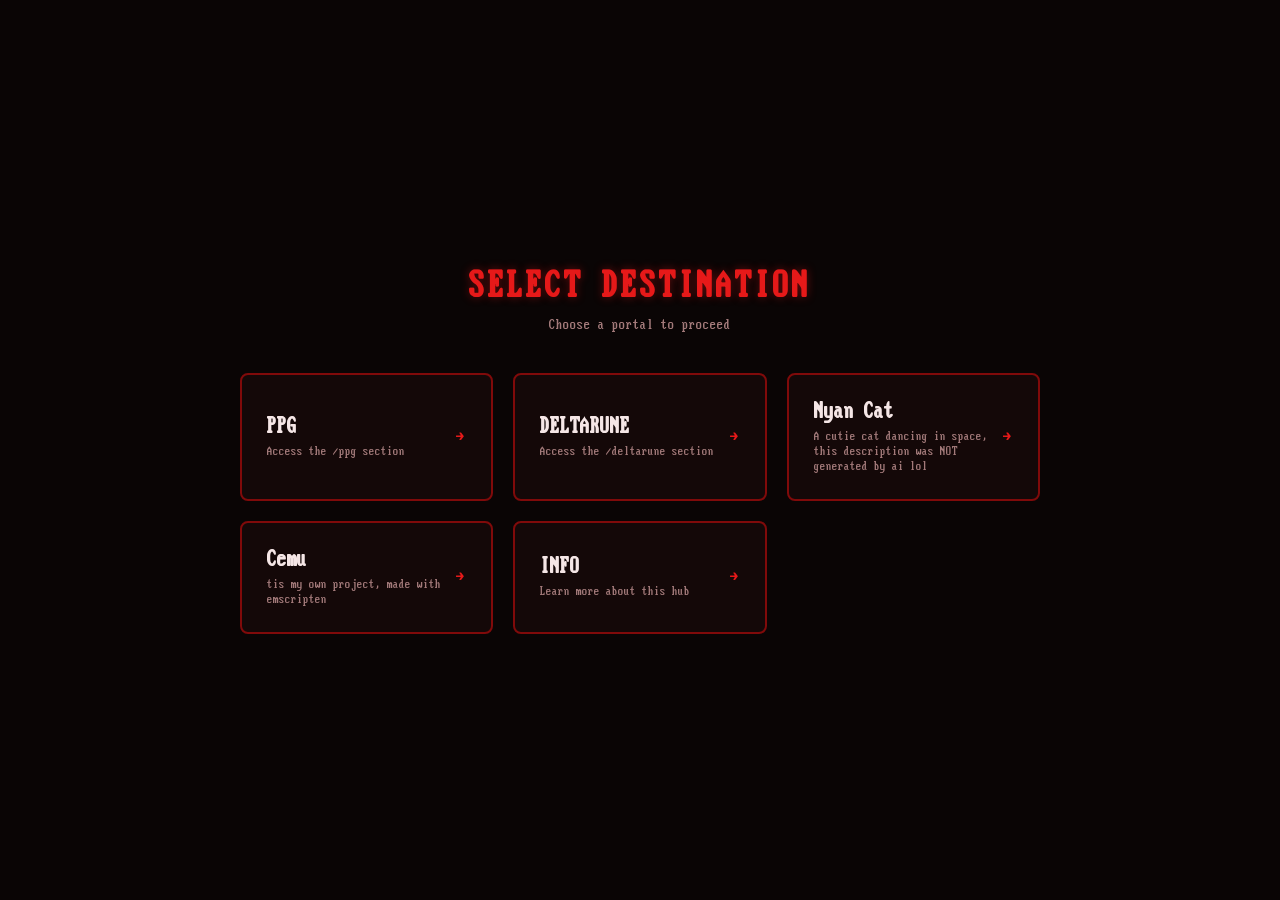
<file: index.html>
<!DOCTYPE html>
<html lang="en">
<head>
  <meta charset="UTF-8">
  <meta name="viewport" content="width=device-width, initial-scale=1.0">
  <title>Hub</title>
  <link rel="stylesheet" href="style.css">
</head>
<body>

  <main class="container">
    <header class="header">
      <h1 class="title">SELECT DESTINATION</h1>
      <p class="subtitle">Choose a portal to proceed</p>
    </header>

    <nav class="nav-grid">
      <a href="/ppg" class="card">
        <div class="card-content">
          <h2>PPG</h2>
          <p>Access the /ppg section</p>
        </div>
        <span class="card-arrow">&rarr;</span>
      </a>

      <a href="/deltarune" class="card">
        <div class="card-content">
          <h2>DELTARUNE</h2>
          <p>Access the /deltarune section</p>
        </div>
        <span class="card-arrow">&rarr;</span>
      </a>


            <a href="/nyan" class="card">
        <div class="card-content">
          <h2>Nyan Cat</h2>
          <p>A cutie cat dancing in space, this description was NOT generated by ai lol</p>
        </div>
        <span class="card-arrow">&rarr;</span>
      </a>

      <a href="/calculator" class="card">
        <div class="card-content">
          <h2>Cemu</h2>
          <p>tis my own project, made with emscripten</p>
        </div>
        <span class="card-arrow">&rarr;</span>
      </a>

      <a href="/info" class="card">
        <div class="card-content">
          <h2>INFO</h2>
          <p>Learn more about this hub</p>
        </div>
        <span class="card-arrow">&rarr;</span>
      </a>
    </nav>
  </main>

</body>
</html>
</file>
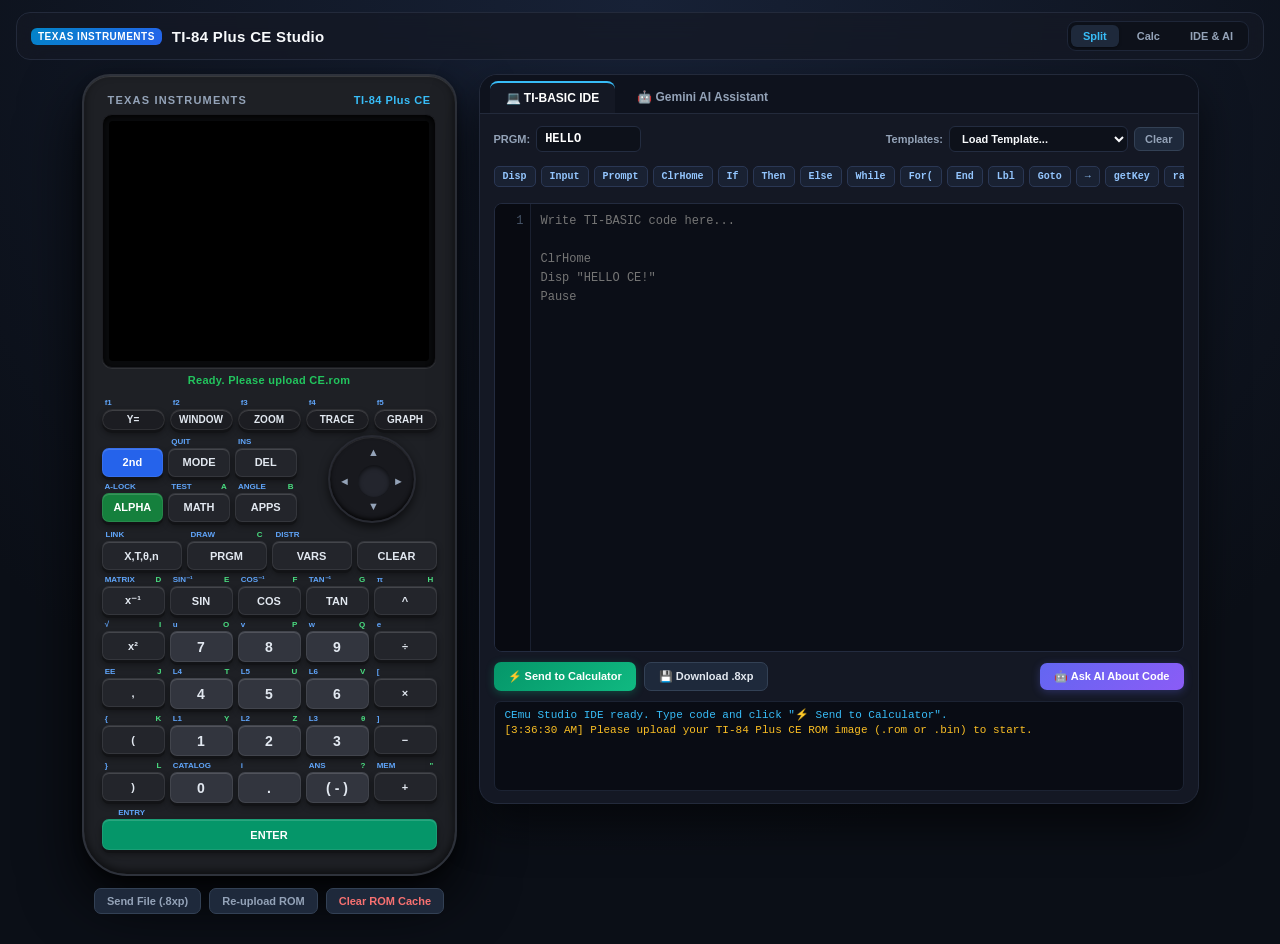
<file: calculator/index.html>
<!DOCTYPE html>
<html lang="en">
<head>
    <meta charset="UTF-8">
    <meta name="viewport" content="width=device-width, initial-scale=1.0, user-scalable=no">
    <title>TI-84 Plus CE Studio & Gemini AI</title>
    <style>
        :root {
            --calc-case: #1e2025;
            --calc-bezel: #121316;
            --screen-frame: #0a0b0d;
            --btn-dark: #23252b;
            --btn-num: #32353e;
            --btn-2nd: #2563eb;
            --btn-alpha: #15803d;
            --btn-enter: #059669;
            --label-2nd: #60a5fa;
            --label-alpha: #4ade80;
            --label-main: #e2e8f0;
            --bg-base: #0b0f17;
            --panel-bg: #141824;
            --panel-border: #232a3b;
            --accent: #38bdf8;
            --accent-glow: rgba(56, 189, 248, 0.2);
            --accent-green: #22c55e;
            --text-main: #f8fafc;
            --text-muted: #94a3b8;
        }

        * {
            box-sizing: border-box;
            user-select: none;
            -webkit-user-select: none;
        }

        input, textarea, select {
            user-select: text !important;
            -webkit-user-select: text !important;
        }

        body {
            background: radial-gradient(circle at 50% 0%, #172136, var(--bg-base) 75%);
            color: var(--text-main);
            font-family: -apple-system, BlinkMacSystemFont, "Segoe UI", Roboto, "Helvetica Neue", sans-serif;
            margin: 0;
            padding: 12px 16px 30px;
            min-height: 100vh;
            display: flex;
            flex-direction: column;
            align-items: center;
        }

        /* Top Header Bar */
        .studio-topbar {
            width: 100%;
            max-width: 1260px;
            display: flex;
            justify-content: space-between;
            align-items: center;
            padding: 8px 14px;
            margin-bottom: 14px;
            background: rgba(20, 24, 36, 0.75);
            backdrop-filter: blur(12px);
            border: 1px solid var(--panel-border);
            border-radius: 14px;
        }

        .brand-cluster {
            display: flex;
            align-items: center;
            gap: 10px;
        }

        .badge-chip {
            background: linear-gradient(135deg, #0284c7, #2563eb);
            color: #fff;
            font-size: 10px;
            font-weight: 800;
            padding: 3px 7px;
            border-radius: 6px;
            letter-spacing: 0.5px;
        }

        .studio-title {
            font-size: 15px;
            font-weight: 700;
            letter-spacing: 0.3px;
        }

        .view-switchers {
            display: flex;
            gap: 6px;
            background: #0d111a;
            padding: 3px;
            border-radius: 9px;
            border: 1px solid #1e2638;
        }

        .v-tab-btn {
            background: transparent;
            border: none;
            color: var(--text-muted);
            padding: 5px 12px;
            border-radius: 6px;
            font-size: 11px;
            font-weight: 600;
            cursor: pointer;
            transition: all 0.15s ease;
        }

        .v-tab-btn.active {
            background: #1e293b;
            color: #38bdf8;
            box-shadow: 0 1px 3px rgba(0,0,0,0.4);
        }

        /* Workspace Grid */
        .workspace-grid {
            display: flex;
            flex-direction: row;
            gap: 22px;
            justify-content: center;
            align-items: flex-start;
            width: 100%;
            max-width: 1260px;
        }

        /* Emulator Column */
        .pane-calc {
            display: flex;
            flex-direction: column;
            align-items: center;
            flex-shrink: 0;
        }

        /* Handheld Calculator Case */
        .ti-body {
            background: var(--calc-case);
            border-radius: 28px 28px 45px 45px;
            padding: 18px 18px 24px;
            box-shadow: 
                0 25px 60px rgba(0, 0, 0, 0.85),
                0 4px 10px rgba(0, 0, 0, 0.4),
                inset 0 1px 1px rgba(255, 255, 255, 0.15),
                inset 0 -3px 8px rgba(0, 0, 0, 0.6);
            border: 2px solid #2e323b;
            width: 375px;
            max-width: 95vw;
            display: flex;
            flex-direction: column;
            align-items: center;
        }

        .ti-header {
            width: 100%;
            display: flex;
            justify-content: space-between;
            align-items: center;
            padding: 0 6px 8px;
        }

        .ti-logo {
            font-size: 11px;
            font-weight: 800;
            letter-spacing: 1.2px;
            color: #94a3b8;
        }

        .ti-model {
            font-size: 11px;
            font-weight: 700;
            color: #38bdf8;
            letter-spacing: 0.5px;
        }

        .screen-bezel {
            background: var(--screen-frame);
            padding: 6px;
            border-radius: 10px;
            box-shadow: inset 0 2px 6px rgba(0, 0, 0, 0.9), 0 1px 0 rgba(255, 255, 255, 0.08);
            border: 1px solid #1c1d22;
            margin-bottom: 6px;
        }

        canvas {
            display: block;
            image-rendering: pixelated;
            width: 320px;
            height: 240px;
            border-radius: 4px;
            background: #000;
        }

        .status-pill {
            font-size: 11px;
            font-weight: 600;
            color: #22c55e;
            height: 16px;
            margin-bottom: 8px;
            letter-spacing: 0.3px;
            text-align: center;
        }

        .keypad-matrix {
            width: 100%;
            display: flex;
            flex-direction: column;
            gap: 5px;
        }

        .k-row {
            display: flex;
            justify-content: space-between;
            gap: 5px;
        }

        .key-unit {
            flex: 1;
            display: flex;
            flex-direction: column;
            align-items: center;
            position: relative;
        }

        .sub-labels {
            display: flex;
            justify-content: space-between;
            width: 90%;
            font-size: 8px;
            font-weight: 800;
            height: 10px;
            line-height: 10px;
            margin-bottom: 1px;
        }

        .lbl-2nd { color: var(--label-2nd); }
        .lbl-alpha { color: var(--label-alpha); }

        .k-btn {
            width: 100%;
            height: 29px;
            border-radius: 7px;
            border: 1px solid rgba(255, 255, 255, 0.08);
            background: var(--btn-dark);
            color: var(--label-main);
            font-size: 11px;
            font-weight: 700;
            cursor: pointer;
            display: flex;
            align-items: center;
            justify-content: center;
            padding: 0;
            box-shadow: 
                0 3px 0 #121316,
                0 4px 6px rgba(0, 0, 0, 0.4),
                inset 0 1px 0 rgba(255, 255, 255, 0.15);
            transition: transform 0.04s ease, box-shadow 0.04s ease;
            touch-action: manipulation;
        }

        .k-btn:active, .k-btn.active {
            transform: translateY(2px);
            box-shadow: 0 1px 0 #121316, inset 0 1px 0 rgba(255, 255, 255, 0.05);
            filter: brightness(1.15);
        }

        .k-func { height: 21px; border-radius: 12px; background: #1c1d22; font-size: 10px; }
        .k-num { background: var(--btn-num); font-size: 14px; height: 31px; }
        .k-2nd { background: var(--btn-2nd); color: #fff; }
        .k-alpha { background: var(--btn-alpha); color: #fff; }
        .k-enter { background: var(--btn-enter); height: 31px; color: #fff; }

        .nav-cluster {
            display: flex;
            width: 100%;
            gap: 10px;
            align-items: center;
            margin-bottom: 2px;
        }

        .nav-left-keys {
            flex: 3;
            display: flex;
            flex-direction: column;
            gap: 5px;
        }

        .dpad-container {
            flex: 2;
            display: flex;
            justify-content: center;
            align-items: center;
        }

        .dpad {
            position: relative;
            width: 88px;
            height: 88px;
            background: #18191e;
            border-radius: 50%;
            box-shadow: 
                0 4px 10px rgba(0, 0, 0, 0.6),
                inset 0 1px 1px rgba(255, 255, 255, 0.1),
                inset 0 -2px 4px rgba(0, 0, 0, 0.8);
            border: 2px solid #282a32;
        }

        .dpad-btn {
            position: absolute;
            background: none;
            border: none;
            color: #94a3b8;
            font-size: 11px;
            cursor: pointer;
            display: flex;
            align-items: center;
            justify-content: center;
            padding: 0;
            touch-action: manipulation;
        }

        .dpad-btn:active, .dpad-btn.active { color: #38bdf8; }
        .dpad-up { top: 2px; left: 31px; width: 26px; height: 26px; }
        .dpad-down { bottom: 2px; left: 31px; width: 26px; height: 26px; }
        .dpad-left { top: 31px; left: 2px; width: 26px; height: 26px; }
        .dpad-right { top: 31px; right: 2px; width: 26px; height: 26px; }

        .dpad-center {
            position: absolute;
            top: 28px;
            left: 28px;
            width: 32px;
            height: 32px;
            background: #23252d;
            border-radius: 50%;
            box-shadow: inset 0 2px 4px rgba(0, 0, 0, 0.6);
            pointer-events: none;
        }

        .footer-tools {
            margin-top: 12px;
            display: flex;
            flex-wrap: wrap;
            gap: 8px;
            justify-content: center;
        }

        input[type="file"] { display: none; }

        .tool-link {
            background: #1e293b;
            color: #94a3b8;
            border: 1px solid #334155;
            padding: 6px 12px;
            border-radius: 7px;
            font-size: 11px;
            font-weight: 600;
            cursor: pointer;
            transition: all 0.15s;
        }
        .tool-link:hover { background: #334155; color: #fff; }

        /* Right Studio Pane (IDE + AI) */
        .pane-studio {
            flex: 1;
            min-width: 480px;
            max-width: 720px;
            background: var(--panel-bg);
            border: 1px solid var(--panel-border);
            border-radius: 18px;
            display: flex;
            flex-direction: column;
            overflow: hidden;
            box-shadow: 0 20px 45px rgba(0, 0, 0, 0.6);
            height: 730px;
        }

        .studio-nav {
            display: flex;
            background: #0e121d;
            border-bottom: 1px solid var(--panel-border);
            padding: 6px 10px 0;
            gap: 6px;
        }

        .nav-tab {
            padding: 8px 16px;
            font-size: 12px;
            font-weight: 700;
            color: var(--text-muted);
            background: transparent;
            border: none;
            border-radius: 8px 8px 0 0;
            cursor: pointer;
            display: flex;
            align-items: center;
            gap: 7px;
            transition: all 0.15s;
        }

        .nav-tab.active {
            color: #fff;
            background: var(--panel-bg);
            border-top: 2px solid var(--accent);
        }

        .tab-content {
            display: none;
            flex-direction: column;
            flex: 1;
            overflow: hidden;
            padding: 12px 14px;
            gap: 10px;
        }

        .tab-content.active { display: flex; }

        /* IDE Controls */
        .ide-header-row {
            display: flex;
            justify-content: space-between;
            align-items: center;
            gap: 8px;
            flex-wrap: wrap;
        }

        .ide-input-group {
            display: flex;
            align-items: center;
            gap: 6px;
        }

        .ide-label {
            font-size: 11px;
            font-weight: 700;
            color: var(--text-muted);
        }

        .ide-input {
            background: #0d111a;
            border: 1px solid #232c40;
            color: #fff;
            padding: 5px 8px;
            border-radius: 6px;
            font-size: 12px;
            font-family: monospace;
            font-weight: 700;
            text-transform: uppercase;
            width: 105px;
        }

        .ide-select {
            background: #0d111a;
            border: 1px solid #232c40;
            color: var(--text-main);
            padding: 5px 8px;
            border-radius: 6px;
            font-size: 11px;
            font-weight: 600;
            outline: none;
            cursor: pointer;
        }

        /* Token Snippets Row */
        .token-shelf {
            display: flex;
            gap: 5px;
            overflow-x: auto;
            padding: 4px 0 6px;
            scrollbar-width: thin;
        }

        .token-shelf::-webkit-scrollbar { height: 4px; }
        .token-shelf::-webkit-scrollbar-thumb { background: #26334d; border-radius: 4px; }

        .token-chip {
            background: #192132;
            border: 1px solid #2a3754;
            color: #93c5fd;
            font-size: 10px;
            font-weight: 700;
            font-family: monospace;
            padding: 4px 8px;
            border-radius: 5px;
            white-space: nowrap;
            cursor: pointer;
            transition: all 0.12s;
        }

        .token-chip:hover {
            background: #2563eb;
            color: #fff;
            border-color: #3b82f6;
        }

        /* Code Editor Window */
        .editor-container {
            display: flex;
            flex: 1;
            background: #0b0e17;
            border: 1px solid #232b3f;
            border-radius: 8px;
            overflow: hidden;
            position: relative;
        }

        .editor-gutter {
            width: 36px;
            background: #080a11;
            color: #475569;
            font-family: Consolas, "Courier New", monospace;
            font-size: 12px;
            line-height: 19px;
            text-align: right;
            padding: 8px 6px 8px 0;
            user-select: none;
            border-right: 1px solid #1a2030;
            overflow: hidden;
        }

        .code-textarea {
            flex: 1;
            background: transparent;
            color: #e2e8f0;
            font-family: Consolas, "Courier New", monospace;
            font-size: 12px;
            line-height: 19px;
            padding: 8px 10px;
            border: none;
            outline: none;
            resize: none;
            white-space: pre;
            overflow: auto;
            tab-size: 2;
        }

        .code-textarea.flash-highlight {
            animation: pulse-glow 0.8s ease;
        }

        @keyframes pulse-glow {
            0% { background: rgba(56, 189, 248, 0.2); }
            100% { background: transparent; }
        }

        /* IDE Action Buttons */
        .ide-actions-row {
            display: flex;
            justify-content: space-between;
            align-items: center;
            gap: 8px;
        }

        .btn-action {
            display: flex;
            align-items: center;
            gap: 6px;
            padding: 7px 14px;
            border-radius: 7px;
            font-size: 11px;
            font-weight: 700;
            cursor: pointer;
            border: none;
            transition: all 0.15s;
        }

        .btn-send {
            background: linear-gradient(135deg, #059669, #10b981);
            color: #fff;
            box-shadow: 0 2px 8px rgba(16, 185, 129, 0.3);
        }
        .btn-send:hover { filter: brightness(1.1); transform: translateY(-1px); }

        .btn-download {
            background: #1e293b;
            color: #e2e8f0;
            border: 1px solid #334155;
        }
        .btn-download:hover { background: #334155; }

        .btn-ask-ai {
            background: linear-gradient(135deg, #6366f1, #8b5cf6);
            color: #fff;
            box-shadow: 0 2px 8px rgba(99, 102, 241, 0.3);
        }
        .btn-ask-ai:hover { filter: brightness(1.1); }

        /* Console Output */
        .ide-console {
            height: 90px;
            background: #090c14;
            border: 1px solid #1c2333;
            border-radius: 7px;
            padding: 6px 10px;
            font-family: Consolas, monospace;
            font-size: 11px;
            color: #94a3b8;
            overflow-y: auto;
            display: flex;
            flex-direction: column;
            gap: 3px;
        }
        .log-info { color: #38bdf8; }
        .log-success { color: #4ade80; }
        .log-warn { color: #fbbf24; }
        .log-error { color: #f87171; }

        /* AI Tab Styles */
        .ai-config-panel {
            background: #0e1320;
            border: 1px solid #20283c;
            border-radius: 10px;
            padding: 9px 12px;
            display: flex;
            flex-direction: column;
            gap: 8px;
        }

        .ai-row {
            display: flex;
            align-items: center;
            gap: 8px;
            flex-wrap: wrap;
        }

        .ai-select {
            background: #141b2b;
            border: 1px solid #2d3852;
            color: #fff;
            padding: 5px 8px;
            border-radius: 6px;
            font-size: 11px;
            font-weight: 600;
            outline: none;
            cursor: pointer;
            flex: 1;
            min-width: 170px;
        }

        .ai-key-input {
            flex: 2;
            min-width: 180px;
            background: #141b2b;
            border: 1px solid #2d3852;
            color: #fff;
            padding: 5px 8px;
            border-radius: 6px;
            font-size: 11px;
            font-family: monospace;
            outline: none;
        }

        .key-action-btn {
            background: #1e293b;
            color: #94a3b8;
            border: 1px solid #334155;
            padding: 5px 10px;
            border-radius: 6px;
            font-size: 11px;
            font-weight: 600;
            cursor: pointer;
        }
        .key-action-btn:hover { color: #fff; background: #334155; }

        .key-link {
            color: var(--accent);
            font-size: 11px;
            text-decoration: none;
            font-weight: 600;
        }
        .key-link:hover { text-decoration: underline; }

        .quick-chips-row {
            display: flex;
            gap: 6px;
            overflow-x: auto;
            padding: 2px 0 4px;
            scrollbar-width: none;
        }
        .quick-chips-row::-webkit-scrollbar { display: none; }

        .ai-chip {
            background: #151b2a;
            border: 1px solid #28334b;
            color: #cbd5e1;
            font-size: 10px;
            font-weight: 600;
            padding: 4px 10px;
            border-radius: 12px;
            white-space: nowrap;
            cursor: pointer;
            transition: all 0.15s;
        }
        .ai-chip:hover {
            background: #202b44;
            color: #38bdf8;
            border-color: #38bdf8;
        }

        /* Chat Window */
        .chat-stream {
            flex: 1;
            background: #0a0d16;
            border: 1px solid #1c2438;
            border-radius: 10px;
            padding: 12px;
            overflow-y: auto;
            display: flex;
            flex-direction: column;
            gap: 12px;
        }

        .msg-bubble {
            display: flex;
            flex-direction: column;
            max-width: 90%;
            border-radius: 10px;
            padding: 9px 12px;
            font-size: 12px;
            line-height: 1.5;
            word-break: break-word;
        }

        .msg-user {
            align-self: flex-end;
            background: #1d4ed8;
            color: #fff;
            border-bottom-right-radius: 2px;
        }

        .msg-ai {
            align-self: flex-start;
            background: #141a27;
            border: 1px solid #242e47;
            color: #e2e8f0;
            border-bottom-left-radius: 2px;
            width: 100%;
            max-width: 96%;
        }

        .msg-author {
            font-size: 10px;
            font-weight: 800;
            color: #38bdf8;
            margin-bottom: 4px;
            text-transform: uppercase;
            letter-spacing: 0.5px;
        }

        /* AI Markdown and Code Block */
        .code-block-wrapper {
            margin: 8px 0;
            background: #090c13;
            border: 1px solid #232d44;
            border-radius: 7px;
            overflow: hidden;
        }

        .code-block-header {
            display: flex;
            justify-content: space-between;
            align-items: center;
            background: #101624;
            padding: 4px 10px;
            border-bottom: 1px solid #1e263a;
        }

        .code-lang-tag {
            font-size: 10px;
            font-weight: 700;
            color: #94a3b8;
            text-transform: uppercase;
        }

        .code-actions {
            display: flex;
            gap: 6px;
        }

        .code-btn {
            background: #1e283d;
            border: 1px solid #334155;
            color: #e2e8f0;
            padding: 3px 8px;
            border-radius: 4px;
            font-size: 10px;
            font-weight: 700;
            cursor: pointer;
        }
        .code-btn:hover { background: #2d3b59; }

        .insert-btn {
            background: #059669;
            border-color: #10b981;
            color: #fff;
        }
        .insert-btn:hover { background: #10b981; }

        .code-content {
            margin: 0;
            padding: 9px 12px;
            font-family: Consolas, "Courier New", monospace;
            font-size: 11px;
            line-height: 1.45;
            color: #a5f3fc;
            overflow-x: auto;
            white-space: pre;
        }

        .inline-code {
            background: #1f293d;
            padding: 1px 5px;
            border-radius: 4px;
            font-family: monospace;
            color: #38bdf8;
        }

        /* Chat Input Box */
        .chat-input-row {
            display: flex;
            gap: 8px;
            align-items: flex-end;
        }

        .chat-textarea {
            flex: 1;
            background: #0e1320;
            border: 1px solid #232c40;
            color: #fff;
            padding: 8px 12px;
            border-radius: 8px;
            font-size: 12px;
            font-family: inherit;
            outline: none;
            resize: none;
            min-height: 38px;
            max-height: 110px;
            line-height: 1.4;
        }

        .chat-options-row {
            display: flex;
            justify-content: space-between;
            align-items: center;
            font-size: 11px;
            color: var(--text-muted);
            padding: 0 4px;
        }

        .btn-chat-send {
            background: linear-gradient(135deg, #0284c7, #2563eb);
            color: #fff;
            border: none;
            padding: 9px 16px;
            border-radius: 8px;
            font-size: 12px;
            font-weight: 700;
            cursor: pointer;
            box-shadow: 0 2px 8px rgba(37, 99, 235, 0.3);
            transition: all 0.15s;
        }
        .btn-chat-send:hover { filter: brightness(1.1); }
        .btn-chat-send:disabled { background: #334155; color: #64748b; cursor: not-allowed; }

        /* Responsive Layouts */
        @media (max-width: 960px) {
            .workspace-grid {
                flex-direction: column;
                align-items: center;
            }
            .pane-studio {
                width: 100%;
                min-width: 0;
                height: 600px;
            }
            .pane-calc.hidden-pane, .pane-studio.hidden-pane {
                display: none !important;
            }
        }
    </style>
</head>
<body>

    <!-- Top Workspace Header -->
    <header class="studio-topbar">
        <div class="brand-cluster">
            <span class="badge-chip">TEXAS INSTRUMENTS</span>
            <span class="studio-title">TI-84 Plus CE Studio</span>
        </div>
        <div class="view-switchers">
            <button class="v-tab-btn active" data-view="split">Split</button>
            <button class="v-tab-btn" data-view="calc">Calc</button>
            <button class="v-tab-btn" data-view="studio">IDE & AI</button>
        </div>
    </header>

    <div class="workspace-grid">
        <!-- Pane 1: Hardware Calculator -->
        <div id="pane-calc" class="pane-calc">
            <div class="ti-body">
                <div class="ti-header">
                    <span class="ti-logo">TEXAS INSTRUMENTS</span>
                    <span class="ti-model">TI-84 Plus CE</span>
                </div>

                <div class="screen-bezel">
                    <canvas id="screen" width="320" height="240"></canvas>
                </div>

                <div id="status" class="status-pill">Checking storage...</div>

                <div class="keypad-matrix">
                    <!-- Row 1: Function keys -->
                    <div class="k-row">
                        <div class="key-unit"><div class="sub-labels"><span class="lbl-2nd">f1</span></div><button class="k-btn k-func" data-k="1,4">Y=</button></div>
                        <div class="key-unit"><div class="sub-labels"><span class="lbl-2nd">f2</span></div><button class="k-btn k-func" data-k="1,3">WINDOW</button></div>
                        <div class="key-unit"><div class="sub-labels"><span class="lbl-2nd">f3</span></div><button class="k-btn k-func" data-k="1,2">ZOOM</button></div>
                        <div class="key-unit"><div class="sub-labels"><span class="lbl-2nd">f4</span></div><button class="k-btn k-func" data-k="1,1">TRACE</button></div>
                        <div class="key-unit"><div class="sub-labels"><span class="lbl-2nd">f5</span></div><button class="k-btn k-func" data-k="1,0">GRAPH</button></div>
                    </div>

                    <!-- Row 2: Nav zone + D-pad -->
                    <div class="nav-cluster">
                        <div class="nav-left-keys">
                            <div class="k-row">
                                <div class="key-unit"><div class="sub-labels"></div><button class="k-btn k-2nd" data-k="1,5">2nd</button></div>
                                <div class="key-unit"><div class="sub-labels"><span class="lbl-2nd">QUIT</span></div><button class="k-btn" data-k="1,6">MODE</button></div>
                                <div class="key-unit"><div class="sub-labels"><span class="lbl-2nd">INS</span></div><button class="k-btn" data-k="1,7">DEL</button></div>
                            </div>
                            <div class="k-row">
                                <div class="key-unit"><div class="sub-labels"><span class="lbl-2nd">A-LOCK</span></div><button class="k-btn k-alpha" data-k="2,6">ALPHA</button></div>
                                <div class="key-unit"><div class="sub-labels"><span class="lbl-2nd">TEST</span><span class="lbl-alpha">A</span></div><button class="k-btn" data-k="2,5">MATH</button></div>
                                <div class="key-unit"><div class="sub-labels"><span class="lbl-2nd">ANGLE</span><span class="lbl-alpha">B</span></div><button class="k-btn" data-k="3,6">APPS</button></div>
                            </div>
                        </div>

                        <!-- D-Pad -->
                        <div class="dpad-container">
                            <div class="dpad">
                                <button class="dpad-btn dpad-up" data-k="7,3">▲</button>
                                <button class="dpad-btn dpad-down" data-k="7,0">▼</button>
                                <button class="dpad-btn dpad-left" data-k="7,1">◄</button>
                                <button class="dpad-btn dpad-right" data-k="7,2">►</button>
                                <div class="dpad-center"></div>
                            </div>
                        </div>
                    </div>

                    <!-- Row 3 -->
                    <div class="k-row">
                        <div class="key-unit"><div class="sub-labels"><span class="lbl-2nd">LINK</span></div><button class="k-btn" data-k="3,7">X,T,θ,n</button></div>
                        <div class="key-unit"><div class="sub-labels"><span class="lbl-2nd">DRAW</span><span class="lbl-alpha">C</span></div><button class="k-btn" data-k="4,6">PRGM</button></div>
                        <div class="key-unit"><div class="sub-labels"><span class="lbl-2nd">DISTR</span></div><button class="k-btn" data-k="5,6">VARS</button></div>
                        <div class="key-unit"><div class="sub-labels"></div><button class="k-btn" data-k="6,6">CLEAR</button></div>
                    </div>

                    <!-- Row 4 -->
                    <div class="k-row">
                        <div class="key-unit"><div class="sub-labels"><span class="lbl-2nd">MATRIX</span><span class="lbl-alpha">D</span></div><button class="k-btn" data-k="2,4">x⁻¹</button></div>
                        <div class="key-unit"><div class="sub-labels"><span class="lbl-2nd">SIN⁻¹</span><span class="lbl-alpha">E</span></div><button class="k-btn" data-k="3,5">SIN</button></div>
                        <div class="key-unit"><div class="sub-labels"><span class="lbl-2nd">COS⁻¹</span><span class="lbl-alpha">F</span></div><button class="k-btn" data-k="4,5">COS</button></div>
                        <div class="key-unit"><div class="sub-labels"><span class="lbl-2nd">TAN⁻¹</span><span class="lbl-alpha">G</span></div><button class="k-btn" data-k="5,5">TAN</button></div>
                        <div class="key-unit"><div class="sub-labels"><span class="lbl-2nd">π</span><span class="lbl-alpha">H</span></div><button class="k-btn" data-k="6,5">^</button></div>
                    </div>

                    <!-- Row 5 -->
                    <div class="k-row">
                        <div class="key-unit"><div class="sub-labels"><span class="lbl-2nd">√</span><span class="lbl-alpha">I</span></div><button class="k-btn" data-k="2,3">x²</button></div>
                        <div class="key-unit"><div class="sub-labels"><span class="lbl-2nd">u</span><span class="lbl-alpha">O</span></div><button class="k-btn k-num" data-k="3,3">7</button></div>
                        <div class="key-unit"><div class="sub-labels"><span class="lbl-2nd">v</span><span class="lbl-alpha">P</span></div><button class="k-btn k-num" data-k="4,3">8</button></div>
                        <div class="key-unit"><div class="sub-labels"><span class="lbl-2nd">w</span><span class="lbl-alpha">Q</span></div><button class="k-btn k-num" data-k="5,3">9</button></div>
                        <div class="key-unit"><div class="sub-labels"><span class="lbl-2nd">e</span></div><button class="k-btn" data-k="6,4">÷</button></div>
                    </div>

                    <!-- Row 6 -->
                    <div class="k-row">
                        <div class="key-unit"><div class="sub-labels"><span class="lbl-2nd">EE</span><span class="lbl-alpha">J</span></div><button class="k-btn" data-k="3,4">,</button></div>
                        <div class="key-unit"><div class="sub-labels"><span class="lbl-2nd">L4</span><span class="lbl-alpha">T</span></div><button class="k-btn k-num" data-k="3,2">4</button></div>
                        <div class="key-unit"><div class="sub-labels"><span class="lbl-2nd">L5</span><span class="lbl-alpha">U</span></div><button class="k-btn k-num" data-k="4,2">5</button></div>
                        <div class="key-unit"><div class="sub-labels"><span class="lbl-2nd">L6</span><span class="lbl-alpha">V</span></div><button class="k-btn k-num" data-k="5,2">6</button></div>
                        <div class="key-unit"><div class="sub-labels"><span class="lbl-2nd">[</span></div><button class="k-btn" data-k="6,3">×</button></div>
                    </div>

                    <!-- Row 7 -->
                    <div class="k-row">
                        <div class="key-unit"><div class="sub-labels"><span class="lbl-2nd">{</span><span class="lbl-alpha">K</span></div><button class="k-btn" data-k="4,4">(</button></div>
                        <div class="key-unit"><div class="sub-labels"><span class="lbl-2nd">L1</span><span class="lbl-alpha">Y</span></div><button class="k-btn k-num" data-k="3,1">1</button></div>
                        <div class="key-unit"><div class="sub-labels"><span class="lbl-2nd">L2</span><span class="lbl-alpha">Z</span></div><button class="k-btn k-num" data-k="4,1">2</button></div>
                        <div class="key-unit"><div class="sub-labels"><span class="lbl-2nd">L3</span><span class="lbl-alpha">θ</span></div><button class="k-btn k-num" data-k="5,1">3</button></div>
                        <div class="key-unit"><div class="sub-labels"><span class="lbl-2nd">]</span></div><button class="k-btn" data-k="6,2">−</button></div>
                    </div>

                    <!-- Row 8 -->
                    <div class="k-row">
                        <div class="key-unit"><div class="sub-labels"><span class="lbl-2nd">}</span><span class="lbl-alpha">L</span></div><button class="k-btn" data-k="5,4">)</button></div>
                        <div class="key-unit"><div class="sub-labels"><span class="lbl-2nd">CATALOG</span></div><button class="k-btn k-num" data-k="3,0">0</button></div>
                        <div class="key-unit"><div class="sub-labels"><span class="lbl-2nd">i</span></div><button class="k-btn k-num" data-k="4,0">.</button></div>
                        <div class="key-unit"><div class="sub-labels"><span class="lbl-2nd">ANS</span><span class="lbl-alpha">?</span></div><button class="k-btn k-num" data-k="5,0">( - )</button></div>
                        <div class="key-unit"><div class="sub-labels"><span class="lbl-2nd">MEM</span><span class="lbl-alpha">"</span></div><button class="k-btn" data-k="6,1">+</button></div>
                    </div>

                    <!-- Row 9 -->
                    <div class="k-row">
                        <div class="key-unit" style="flex:4;"><div class="sub-labels"><span class="lbl-2nd">ENTRY</span></div><button class="k-btn k-enter" data-k="6,0">ENTER</button></div>
                    </div>
                </div>
            </div>

            <!-- Footer Link Tools -->
            <div class="footer-tools">
                <label class="tool-link" for="file-upload">Send File (.8xp)</label>
                <input type="file" id="file-upload" accept=".8xp,.8xv,.8xg,.8ca,.8cg">

                <label class="tool-link" for="rom-upload">Re-upload ROM</label>
                <input type="file" id="rom-upload" accept=".rom,.bin">

                <button class="tool-link" id="clear-storage" style="color:#f87171;">Clear ROM Cache</button>
            </div>
        </div>

        <!-- Pane 2: Studio Hub (IDE & AI Assistant) -->
        <div id="pane-studio" class="pane-studio">
            <nav class="studio-nav">
                <button class="nav-tab active" data-tab="ide">💻 TI-BASIC IDE</button>
                <button class="nav-tab" data-tab="ai">🤖 Gemini AI Assistant</button>
            </nav>

            <!-- TAB 1: Built-in IDE -->
            <div id="tab-ide" class="tab-content active">
                <div class="ide-header-row">
                    <div class="ide-input-group">
                        <span class="ide-label">PRGM:</span>
                        <input type="text" id="ide-prgm-name" class="ide-input" value="HELLO" maxlength="8" placeholder="NAME">
                    </div>
                    <div class="ide-input-group">
                        <span class="ide-label">Templates:</span>
                        <select id="ide-template-select" class="ide-select">
                            <option value="custom">Load Template...</option>
                            <option value="hello">Hello World & Keypress</option>
                            <option value="guess">Guess My Number (Game)</option>
                            <option value="quadratic">Quadratic Formula Solver</option>
                            <option value="graphics">Circles & Coordinate Lines</option>
                        </select>
                        <button class="key-action-btn" id="btn-ide-clear">Clear</button>
                    </div>
                </div>

                <!-- Token Insert Shelf -->
                <div class="token-shelf" title="Click to insert token at cursor">
                    <button class="token-chip" data-insert='Disp "'>Disp</button>
                    <button class="token-chip" data-insert='Input "PROMPT:",'>Input</button>
                    <button class="token-chip" data-insert="Prompt ">Prompt</button>
                    <button class="token-chip" data-insert="ClrHome&#10;">ClrHome</button>
                    <button class="token-chip" data-insert="If ">If</button>
                    <button class="token-chip" data-insert="Then&#10;">Then</button>
                    <button class="token-chip" data-insert="Else&#10;">Else</button>
                    <button class="token-chip" data-insert="While ">While</button>
                    <button class="token-chip" data-insert="For(">For(</button>
                    <button class="token-chip" data-insert="End&#10;">End</button>
                    <button class="token-chip" data-insert="Lbl ">Lbl</button>
                    <button class="token-chip" data-insert="Goto ">Goto</button>
                    <button class="token-chip" data-insert="->">→</button>
                    <button class="token-chip" data-insert="getKey">getKey</button>
                    <button class="token-chip" data-insert="randInt(">randInt(</button>
                    <button class="token-chip" data-insert="ClrDraw&#10;">ClrDraw</button>
                    <button class="token-chip" data-insert="DispGraph&#10;">DispGraph</button>
                    <button class="token-chip" data-insert="Pause ">Pause</button>
                    <button class="token-chip" data-insert="Stop&#10;">Stop</button>
                </div>

                <!-- Code Editor Container -->
                <div class="editor-container">
                    <div id="editor-gutter" class="editor-gutter">1</div>
                    <textarea id="ide-code" class="code-textarea" spellcheck="false" placeholder="Write TI-BASIC code here...&#10;&#10;ClrHome&#10;Disp &quot;HELLO CE!&quot;&#10;Pause"></textarea>
                </div>

                <!-- Action Bar -->
                <div class="ide-actions-row">
                    <div style="display:flex; gap:8px;">
                        <button id="btn-send-calc" class="btn-action btn-send">⚡ Send to Calculator</button>
                        <button id="btn-download-8xp" class="btn-action btn-download">💾 Download .8xp</button>
                    </div>
                    <button id="btn-ide-ask-ai" class="btn-action btn-ask-ai">🤖 Ask AI About Code</button>
                </div>

                <!-- Build / Status Log Console -->
                <div id="ide-console" class="ide-console">
                    <div class="log-info">CEmu Studio IDE ready. Type code and click "⚡ Send to Calculator".</div>
                </div>
            </div>

            <!-- TAB 2: Gemini AI Studio -->
            <div id="tab-ai" class="tab-content">
                <div class="ai-config-panel">
                    <div class="ai-row">
                        <select id="ai-model-select" class="ai-select">
                            <option value="gemini-3.8-flash" selected>Gemini 3.8 Flash (Latest & Fast)</option>
                            <option value="gemini-3.7-flash">Gemini 3.7 Flash (Workhorse)</option>
                            <option value="gemini-3-pro">Gemini 3 Pro (Deep Reasoning & Math)</option>
                            <option value="custom">Custom Model ID...</option>
                        </select>
                        <input type="text" id="ai-custom-model" class="ai-key-input" style="display:none;" placeholder="e.g. gemini-3-pro-preview">
                    </div>
                    <div class="ai-row">
                        <input type="password" id="ai-api-key" class="ai-key-input" placeholder="Enter Google Gemini API Key">
                        <button id="btn-toggle-key" class="key-action-btn" title="Toggle visibility">👁</button>
                        <button id="btn-save-key" class="key-action-btn">Save Key</button>
                        <a href="https://aistudio.google.com/app/apikey" target="_blank" class="key-link">Get Free Key</a>
                    </div>
                </div>

                <!-- Quick Prompts Chips -->
                <div class="quick-chips-row">
                    <button class="ai-chip" data-prompt="Write an engaging Guess My Number game in TI-BASIC with scoring and hint indicators.">🎮 Guess Game</button>
                    <button class="ai-chip" data-prompt="Create a robust Quadratic Equation solver in TI-BASIC that handles real and non-real discriminant roots.">📐 Quadratic Solver</button>
                    <button class="ai-chip" data-prompt="Analyze the current IDE code for logical bugs, syntax errors, and TI-OS memory leak hazards.">🐞 Fix & Debug</button>
                    <button class="ai-chip" data-prompt="Optimize the current IDE code for maximum execution speed and minimal byte token size on TI-84 Plus CE.">⚡ Optimize Code</button>
                    <button class="ai-chip" data-prompt="How do I read Arrow and Enter key presses smoothly in a game loop using getKey?">🎮 getKey Guide</button>
                </div>

                <!-- Chat History Window -->
                <div id="ai-chat-stream" class="chat-stream">
                    <div class="msg-bubble msg-ai">
                        <span class="msg-author">Gemini AI Assistant</span>
                        Hello! I am your TI-84 Plus CE development assistant powered by Gemini. Ask me to write TI-BASIC programs, optimize existing math routines, or diagnose errors. When I generate code, click <strong>"📥 Insert into IDE"</strong> to load and run it on your virtual calculator instantly!
                    </div>
                </div>

                <!-- Chat Input Controls -->
                <div class="chat-options-row">
                    <label style="cursor:pointer; display:flex; align-items:center; gap:5px;">
                        <input type="checkbox" id="ai-attach-code" checked>
                        <span>Attach active IDE code to prompt</span>
                    </label>
                    <button id="btn-clear-chat" class="key-action-btn" style="padding:2px 7px;">Clear Chat</button>
                </div>

                <div class="chat-input-row">
                    <textarea id="ai-chat-input" class="chat-textarea" placeholder="Ask Gemini about TI-BASIC, games, or math routines... (Enter to send)"></textarea>
                    <button id="btn-ai-send" class="btn-chat-send">Send</button>
                </div>
            </div>
        </div>
    </div>

    <!-- CEmu Web & Studio Logic -->
    <script>
        // ==========================================
        // 1. IndexedDB ROM Storage & CEmu State
        // ==========================================
        const DB_NAME = "CEmuWebDB";
        const STORE_NAME = "ROMStore";

        function openDB() {
            return new Promise((resolve, reject) => {
                const req = indexedDB.open(DB_NAME, 1);
                req.onupgradeneeded = (e) => e.target.result.createObjectStore(STORE_NAME);
                req.onsuccess = () => resolve(req.result);
                req.onerror = () => reject(req.error);
            });
        }

        async function saveRomToDB(data) {
            const db = await openDB();
            const tx = db.transaction(STORE_NAME, "readwrite");
            tx.objectStore(STORE_NAME).put(data, "CE.rom");
            return tx.complete;
        }

        async function loadRomFromDB() {
            const db = await openDB();
            return new Promise((resolve) => {
                const tx = db.transaction(STORE_NAME, "readonly");
                const req = tx.objectStore(STORE_NAME).get("CE.rom");
                req.onsuccess = () => resolve(req.result);
                req.onerror = () => resolve(null);
            });
        }

        async function clearSavedROM() {
            const db = await openDB();
            const tx = db.transaction(STORE_NAME, "readwrite");
            tx.objectStore(STORE_NAME).delete("CE.rom");
            location.reload();
        }

        var emul_is_inited = false;
        var emul_is_paused = false;

        let canvas, ctx, imgData;
        let cemu_key, cemu_get_frame, cemu_send_file;

        function initFuncs() {
            cemu_key = Module.cwrap('emu_keypad_event', null, ['number', 'number', 'number']);
            cemu_get_frame = Module.cwrap('lcd_get_frame', 'number', []);
            cemu_send_file = Module.cwrap('set_file_to_send', null, ['string']);
        }

        function initLCD() {
            canvas = document.getElementById('screen');
            ctx = canvas.getContext('2d');
            imgData = ctx.createImageData(320, 240);

            function render() {
                if (emul_is_inited && cemu_get_frame) {
                    const ptr = cemu_get_frame();
                    if (ptr) {
                        const pixels = new Uint8ClampedArray(Module.HEAPU8.buffer, ptr, 320 * 240 * 4);
                        imgData.data.set(pixels);
                        ctx.putImageData(imgData, 0, 0);
                    }
                }
                requestAnimationFrame(render);
            }
            requestAnimationFrame(render);
        }

        function enableGUI() {
            document.getElementById('status').innerText = "Emulation Running";
            document.getElementById('status').style.color = "#4ade80";
            logIDE("Calculator running. Link port active.", "success");
        }

        function disableGUI() {
            document.getElementById('status').innerText = "Emulation Halted";
            document.getElementById('status').style.color = "#f87171";
            logIDE("Calculator emulation halted.", "warn");
        }

        window.transferProgressCallback = function(done, total) {
            const percent = Math.round((done / total) * 100);
            document.getElementById('status').innerText = `Sending file: ${percent}%`;
            logIDE(`Transferring file: ${percent}%`, "info");
            if (done >= total) {
                setTimeout(() => {
                    document.getElementById('status').innerText = "File transferred!";
                    logIDE("File successfully transferred to TI-84 Plus CE!", "success");
                }, 1000);
            }
        };

        window.transferErrorCallback = function() {
            document.getElementById('status').innerText = "Transfer error.";
            document.getElementById('status').style.color = "#f87171";
            logIDE("Error transferring file through virtual link port.", "error");
        };

        function pressKey(r, c) { if (cemu_key) cemu_key(r, c, 1); }
        function releaseKey(r, c) { if (cemu_key) cemu_key(r, c, 0); }

        function setupTouchKeypad() {
            document.querySelectorAll('[data-k]').forEach(btn => {
                const [r, c] = btn.getAttribute('data-k').split(',').map(Number);
                const down = (e) => { e.preventDefault(); pressKey(r, c); btn.classList.add('active'); };
                const up = (e) => { e.preventDefault(); releaseKey(r, c); btn.classList.remove('active'); };

                btn.addEventListener('mousedown', down);
                btn.addEventListener('mouseup', up);
                btn.addEventListener('mouseleave', up);

                btn.addEventListener('touchstart', down, { passive: false });
                btn.addEventListener('touchend', up, { passive: false });
                btn.addEventListener('touchcancel', up, { passive: false });
            });
        }

        const pcKeyMap = {
            'ArrowDown':  [7, 0],
            'ArrowLeft':  [7, 1],
            'ArrowRight': [7, 2],
            'ArrowUp':    [7, 3],
            'Enter':      [6, 0],
            '+':          [6, 1],
            '-':          [6, 2],
            '*':          [6, 3],
            '/':          [6, 4],
            '^':          [6, 5],
            'Backspace':  [6, 6],
            '0':          [3, 0],
            '1':          [3, 1],
            '2':          [4, 1],
            '3':          [5, 1],
            '4':          [3, 2],
            '5':          [4, 2],
            '6':          [5, 2],
            '7':          [3, 3],
            '8':          [4, 3],
            '9':          [5, 3],
            '.':          [4, 0],
            '(':          [4, 4],
            ')':          [5, 4],
            ',':          [3, 4],
            'Shift':      [1, 5],
            'Escape':     [1, 6],
            'Delete':     [1, 7]
        };

        // Guard keyboard shortcuts so typing in IDE or AI Chat does not trigger calc keys!
        window.addEventListener('keydown', (e) => {
            const active = document.activeElement;
            if (active && (['INPUT', 'TEXTAREA'].includes(active.tagName) || active.isContentEditable)) {
                return;
            }
            if (pcKeyMap[e.key]) {
                pressKey(pcKeyMap[e.key][0], pcKeyMap[e.key][1]);
                if (['ArrowUp', 'ArrowDown', 'ArrowLeft', 'ArrowRight'].includes(e.key)) {
                    e.preventDefault();
                }
            }
        });

        window.addEventListener('keyup', (e) => {
            const active = document.activeElement;
            if (active && (['INPUT', 'TEXTAREA'].includes(active.tagName) || active.isContentEditable)) {
                return;
            }
            if (pcKeyMap[e.key]) {
                releaseKey(pcKeyMap[e.key][0], pcKeyMap[e.key][1]);
            }
        });

        function startEmulatorWithROM(romData) {
            Module.FS.writeFile("CE.rom", romData);
            document.getElementById('status').innerText = "Booting TI-OS...";
            Module.callMain();
        }

        document.getElementById('clear-storage').addEventListener('click', clearSavedROM);

        document.getElementById('file-upload').addEventListener('change', (e) => {
            const file = e.target.files[0];
            if (!file) return;

            const reader = new FileReader();
            reader.onload = function(evt) {
                const bytes = new Uint8Array(evt.target.result);
                const path = "/" + file.name;
                Module.FS.writeFile(path, bytes);
                document.getElementById('status').innerText = `Sending ${file.name}...`;
                logIDE(`Sending file ${file.name} to calculator...`, "info");
                cemu_send_file(path);
            };
            reader.readAsArrayBuffer(file);
        });

        document.getElementById('rom-upload').addEventListener('change', async (e) => {
            const file = e.target.files[0];
            if (!file) return;

            const reader = new FileReader();
            reader.onload = async function(evt) {
                const bytes = new Uint8Array(evt.target.result);
                await saveRomToDB(bytes);
                startEmulatorWithROM(bytes);
            };
            reader.readAsArrayBuffer(file);
        });

        var Module = {
            noInitialRun: true,
            onRuntimeInitialized: async function() {
                setupTouchKeypad();
                initLCD();

                const cachedROM = await loadRomFromDB();
                if (cachedROM) {
                    document.getElementById('status').innerText = "Loading saved ROM...";
                    startEmulatorWithROM(cachedROM);
                } else {
                    document.getElementById('status').innerText = "Ready. Please upload CE.rom";
                    logIDE("Please upload your TI-84 Plus CE ROM image (.rom or .bin) to start.", "warn");
                }
            }
        };

        // ==========================================
        // 2. View Switcher & Workspace Tabs
        // ==========================================
        const viewButtons = document.querySelectorAll('.v-tab-btn');
        const paneCalc = document.getElementById('pane-calc');
        const paneStudio = document.getElementById('pane-studio');

        viewButtons.forEach(btn => {
            btn.addEventListener('click', () => {
                viewButtons.forEach(b => b.classList.remove('active'));
                btn.classList.add('active');
                const v = btn.getAttribute('data-view');
                if (v === 'calc') {
                    paneCalc.classList.remove('hidden-pane');
                    paneStudio.classList.add('hidden-pane');
                } else if (v === 'studio') {
                    paneCalc.classList.add('hidden-pane');
                    paneStudio.classList.remove('hidden-pane');
                } else {
                    paneCalc.classList.remove('hidden-pane');
                    paneStudio.classList.remove('hidden-pane');
                }
            });
        });

        const navTabs = document.querySelectorAll('.nav-tab');
        const tabContents = document.querySelectorAll('.tab-content');

        function switchStudioTab(tabId) {
            navTabs.forEach(t => t.classList.toggle('active', t.getAttribute('data-tab') === tabId));
            tabContents.forEach(c => c.classList.toggle('active', c.id === 'tab-' + tabId));
        }

        navTabs.forEach(tab => {
            tab.addEventListener('click', () => switchStudioTab(tab.getAttribute('data-tab')));
        });

        // ==========================================
        // 3. TI-BASIC Tokenizer & .8XP Binary Compiler
        // ==========================================
        const TI_TOKENS = [
            { s: "randInt(", b: [0xBB, 0x0A] },
            { s: "randBin(", b: [0xBB, 0x0B] },
            { s: "sub(", b: [0xBB, 0x0C] },
            { s: "stdDev(", b: [0xBB, 0x0D] },
            { s: "variance(", b: [0xBB, 0x0E] },
            { s: "inString(", b: [0xBB, 0x0F] },
            { s: "DispGraph", b: [0xDF] },
            { s: "DispTable", b: [0xE5] },
            { s: "ClrTable", b: [0xE2] },
            { s: "ClrDraw", b: [0x85] },
            { s: "ClrHome", b: [0xE1] },
            { s: "Output(", b: [0xE0] },
            { s: "ZStandard", b: [0xBB, 0x86] },
            { s: "AxesOff", b: [0x7E, 0x09] },
            { s: "AxesOn", b: [0x7E, 0x08] },
            { s: "Vertical ", b: [0xBB, 0x2B] },
            { s: "Horizontal ", b: [0xBB, 0x2C] },
            { s: "Pt-Change(", b: [0xBB, 0x31] },
            { s: "Pt-Off(", b: [0xBB, 0x30] },
            { s: "Pt-On(", b: [0xBB, 0x2F] },
            { s: "Pxl-Change(", b: [0xBB, 0x34] },
            { s: "Pxl-Off(", b: [0xBB, 0x33] },
            { s: "Pxl-On(", b: [0xBB, 0x32] },
            { s: "Pxl-Test(", b: [0xBB, 0x35] },
            { s: "Circle(", b: [0xBB, 0x2E] },
            { s: "Line(", b: [0xBB, 0x2A] },
            { s: "SortA(", b: [0xE3] },
            { s: "SortD(", b: [0xE4] },
            { s: "Prompt ", b: [0xDD] },
            { s: "Prompt", b: [0xDD] },
            { s: "Input ", b: [0xDC] },
            { s: "Input", b: [0xDC] },
            { s: "Disp ", b: [0xDE] },
            { s: "Disp", b: [0xDE] },
            { s: "Pause ", b: [0xD8] },
            { s: "Pause", b: [0xD8] },
            { s: "Repeat ", b: [0xD2] },
            { s: "Repeat", b: [0xD2] },
            { s: "Return", b: [0xD5] },
            { s: "While ", b: [0xD1] },
            { s: "While", b: [0xD1] },
            { s: "Menu(", b: [0xE6] },
            { s: "getKey", b: [0xAC] },
            { s: "rand", b: [0xAB] },
            { s: "For(", b: [0xD3] },
            { s: "Then", b: [0xCF] },
            { s: "Else", b: [0xD0] },
            { s: "Goto ", b: [0xD7] },
            { s: "Goto", b: [0xD7] },
            { s: "Stop", b: [0xD9] },
            { s: "sin(", b: [0x89] },
            { s: "cos(", b: [0x8A] },
            { s: "tan(", b: [0x8B] },
            { s: "log(", b: [0x87] },
            { s: "ln(", b: [0x86] },
            { s: "e^(", b: [0x88] },
            { s: "√(", b: [0x84] },
            { s: "sqrt(", b: [0x84] },
            { s: "int(", b: [0xB1] },
            { s: "abs(", b: [0xB2] },
            { s: "Lbl ", b: [0xD6] },
            { s: "Lbl", b: [0xD6] },
            { s: "End", b: [0xD4] },
            { s: "IS>(", b: [0xDA] },
            { s: "DS<(", b: [0xDB] },
            { s: "If ", b: [0xCE] },
            { s: "If", b: [0xCE] },
            { s: " and ", b: [0x7E] },
            { s: " or ", b: [0x7F] },
            { s: " xor ", b: [0x80] },
            { s: "not(", b: [0x69] },
            { s: "->", b: [0x04] },
            { s: "→", b: [0x04] },
            { s: "!=", b: [0x6F] },
            { s: "≠", b: [0x6F] },
            { s: "<=", b: [0x6D] },
            { s: "≤", b: [0x6D] },
            { s: ">=", b: [0x6E] },
            { s: "≥", b: [0x6E] },
            { s: "==", b: [0x6A] },
            { s: "=", b: [0x6A] },
            { s: "<", b: [0x6B] },
            { s: ">", b: [0x6C] },
            { s: "+", b: [0x70] },
            { s: "-", b: [0x71] },
            { s: "*", b: [0x82] },
            { s: "×", b: [0x82] },
            { s: "/", b: [0x83] },
            { s: "÷", b: [0x83] },
            { s: "^", b: [0xF0] },
            { s: "²", b: [0x0D] },
            { s: "⁻¹", b: [0x0C] },
            { s: "³", b: [0x0F] },
            { s: "(", b: [0x10] },
            { s: ")", b: [0x11] },
            { s: ",", b: [0x2B] },
            { s: '"', b: [0x2A] },
            { s: " ", b: [0x29] },
            { s: ".", b: [0x3A] },
            { s: ":", b: [0x3E] },
            { s: "?", b: [0xAF] },
            { s: "!", b: [0x2D] },
            { s: "'", b: [0xAE] },
            { s: "[", b: [0x06] },
            { s: "]", b: [0x07] },
            { s: "{", b: [0x08] },
            { s: "}", b: [0x09] },
            { s: "θ", b: [0x5B] },
            { s: "Ans", b: [0x72] }
        ];

        function tokenizeTiBasic(source) {
            const bytes = [];
            const lines = source.split(/\r?\n/);
            const sortedTokens = [...TI_TOKENS].sort((a, b) => b.s.length - a.s.length);

            for (let li = 0; li < lines.length; li++) {
                let line = lines[li].trim();
                if (line.startsWith(':')) {
                    line = line.substring(1).trim();
                }
                if (!line && li < lines.length - 1) {
                    bytes.push(0x3F);
                    continue;
                }

                let i = 0;
                while (i < line.length) {
                    let matched = false;
                    for (const tok of sortedTokens) {
                        if (line.startsWith(tok.s, i)) {
                            for (const b of tok.b) bytes.push(b);
                            i += tok.s.length;
                            matched = true;
                            break;
                        }
                    }
                    if (matched) continue;

                    const char = line[i];
                    const code = char.charCodeAt(0);

                    if (char >= '0' && char <= '9') {
                        bytes.push(code);
                        i++;
                    } else if (char >= 'A' && char <= 'Z') {
                        bytes.push(code);
                        i++;
                    } else if (char >= 'a' && char <= 'k') {
                        bytes.push(0xBB, 0xB0 + (code - 97));
                        i++;
                    } else if (char >= 'l' && char <= 'z') {
                        bytes.push(0xBB, 0xBC + (code - 108));
                        i++;
                    } else if (char === ' ') {
                        bytes.push(0x29);
                        i++;
                    } else {
                        if (code >= 0x20 && code <= 0x7E) {
                            bytes.push(code);
                        }
                        i++;
                    }
                }

                if (li < lines.length - 1) {
                    bytes.push(0x3F);
                }
            }
            return new Uint8Array(bytes);
        }

        function compileTiBasicTo8xp(sourceCode, rawName) {
            let progName = (rawName || "PROG1").toUpperCase().replace(/[^A-Z0-9]/g, '');
            if (!progName) progName = "PROG1";
            if (!/^[A-Z]/.test(progName)) progName = "P" + progName;
            progName = progName.slice(0, 8);

            const tokenBytes = tokenizeTiBasic(sourceCode);
            const bodyLen = tokenBytes.length;
            const varDataLen = bodyLen + 2;
            const dataSectionLen = 19 + bodyLen;

            const fileBuffer = new Uint8Array(55 + dataSectionLen + 2);
            const view = new DataView(fileBuffer.buffer);

            // 55-byte File Header
            const magic = [0x2A, 0x2A, 0x54, 0x49, 0x38, 0x33, 0x46, 0x2A, 0x1A, 0x0A, 0x00];
            magic.forEach((b, i) => fileBuffer[i] = b);

            const comment = "CEmu Webport Studio Program";
            for (let i = 0; i < 42; i++) {
                fileBuffer[11 + i] = i < comment.length ? comment.charCodeAt(i) : 0x00;
            }

            // Data section size
            view.setUint16(53, dataSectionLen, true);

            // Data Section (Offset 55)
            let ptr = 55;
            view.setUint16(ptr, 0x000D, true); ptr += 2;
            view.setUint16(ptr, varDataLen, true); ptr += 2;
            fileBuffer[ptr++] = 0x06; // 0x06 = Unprotected program

            for (let i = 0; i < 8; i++) {
                fileBuffer[ptr++] = i < progName.length ? progName.charCodeAt(i) : 0x00;
            }
            fileBuffer[ptr++] = 0x00; // version
            fileBuffer[ptr++] = 0x00; // unarchived RAM

            view.setUint16(ptr, varDataLen, true); ptr += 2;
            view.setUint16(ptr, bodyLen, true); ptr += 2;

            fileBuffer.set(tokenBytes, ptr);
            ptr += bodyLen;

            // 2-byte Checksum
            let checksum = 0;
            for (let i = 55; i < ptr; i++) {
                checksum = (checksum + fileBuffer[i]) & 0xFFFF;
            }
            view.setUint16(ptr, checksum, true);

            return { bytes: fileBuffer, progName, bodyLen };
        }

        // ==========================================
        // 4. Built-in IDE Controls & Console
        // ==========================================
        const codeTextarea = document.getElementById('ide-code');
        const editorGutter = document.getElementById('editor-gutter');
        const prgmNameInput = document.getElementById('ide-prgm-name');
        const consoleEl = document.getElementById('ide-console');

        function logIDE(msg, type = "info") {
            const time = new Date().toLocaleTimeString();
            const row = document.createElement('div');
            row.className = `log-${type}`;
            row.innerText = `[${time}] ${msg}`;
            consoleEl.appendChild(row);
            consoleEl.scrollTop = consoleEl.scrollHeight;
        }

        function updateLineNumbers() {
            const lines = codeTextarea.value.split('\n').length;
            let numbers = [];
            for (let i = 1; i <= Math.max(lines, 1); i++) numbers.push(i);
            editorGutter.innerText = numbers.join('\n');
            editorGutter.scrollTop = codeTextarea.scrollTop;
        }

        codeTextarea.addEventListener('input', updateLineNumbers);
        codeTextarea.addEventListener('scroll', () => {
            editorGutter.scrollTop = codeTextarea.scrollTop;
        });

        // Tab Key in editor
        codeTextarea.addEventListener('keydown', (e) => {
            if (e.key === 'Tab') {
                e.preventDefault();
                const start = codeTextarea.selectionStart;
                const end = codeTextarea.selectionEnd;
                codeTextarea.value = codeTextarea.value.substring(0, start) + "  " + codeTextarea.value.substring(end);
                codeTextarea.selectionStart = codeTextarea.selectionEnd = start + 2;
                updateLineNumbers();
            }
        });

        // Token shelf insertion
        document.querySelectorAll('.token-chip').forEach(btn => {
            btn.addEventListener('click', () => {
                const token = btn.getAttribute('data-insert');
                const start = codeTextarea.selectionStart;
                const end = codeTextarea.selectionEnd;
                codeTextarea.value = codeTextarea.value.substring(0, start) + token + codeTextarea.value.substring(end);
                codeTextarea.selectionStart = codeTextarea.selectionEnd = start + token.length;
                codeTextarea.focus();
                updateLineNumbers();
            });
        });

        // Templates
        const TEMPLATES = {
            hello: `ClrHome\nDisp "HELLO WORLD!"\nDisp "PRESS ANY KEY..."\nRepeat Ans\ngetKey\nEnd\nClrHome\nDisp "BYE!"`,
            guess: `ClrHome\nrandInt(1,100)->N\n0->C\nDisp "GUESS 1 TO 100"\nRepeat G=N\nPrompt G\nC+1->C\nIf G<N\nDisp "TOO LOW!"\nIf G>N\nDisp "TOO HIGH!"\nEnd\nClrHome\nDisp "YOU WON!"\nDisp "TRIES:",C`,
            quadratic: `ClrHome\nDisp "AX^2+BX+C=0"\nPrompt A,B,C\nB^2-4AC->D\nIf D<0\nThen\nDisp "NO REAL ROOTS"\nDisp "DISCRIM:",D\nElse\n(-B+√(D))/(2A)->R\n(-B-√(D))/(2A)->S\nDisp "ROOT 1:",R\nDisp "ROOT 2:",S\nEnd`,
            graphics: `ClrHome\nClrDraw\nZStandard\nAxesOff\nCircle(0,0,6)\nCircle(0,0,4)\nCircle(0,0,2)\nLine(-10,0,10,0)\nLine(0,-10,0,10)\nDispGraph\nPause \nAxesOn\nClrHome`
        };

        document.getElementById('ide-template-select').addEventListener('change', (e) => {
            const val = e.target.value;
            if (TEMPLATES[val]) {
                codeTextarea.value = TEMPLATES[val];
                prgmNameInput.value = val.substring(0, 8).toUpperCase();
                updateLineNumbers();
                logIDE(`Loaded template "${val}".`, "info");
            }
        });

        document.getElementById('btn-ide-clear').addEventListener('click', () => {
            codeTextarea.value = "";
            updateLineNumbers();
            logIDE("Editor cleared.", "info");
        });

        // Send to Calculator
        document.getElementById('btn-send-calc').addEventListener('click', () => {
            if (!codeTextarea.value.trim()) {
                logIDE("Cannot send empty program.", "warn");
                return;
            }
            if (!emul_is_inited || !cemu_send_file) {
                logIDE("Emulator is not running! Upload CE.rom first.", "error");
                return;
            }
            try {
                const { bytes, progName, bodyLen } = compileTiBasicTo8xp(codeTextarea.value, prgmNameInput.value);
                const path = "/" + progName + ".8xp";
                Module.FS.writeFile(path, bytes);
                logIDE(`Compiled ${progName}.8xp (${bodyLen} token bytes). Sending to TI-OS...`, "info");
                cemu_send_file(path);
            } catch (err) {
                logIDE("Build / Send failed: " + err.message, "error");
            }
        });

        // Download .8xp
        document.getElementById('btn-download-8xp').addEventListener('click', () => {
            if (!codeTextarea.value.trim()) {
                logIDE("Cannot export empty program.", "warn");
                return;
            }
            try {
                const { bytes, progName } = compileTiBasicTo8xp(codeTextarea.value, prgmNameInput.value);
                const blob = new Blob([bytes], { type: "application/octet-stream" });
                const url = URL.createObjectURL(blob);
                const a = document.createElement("a");
                a.href = url;
                a.download = `${progName}.8xp`;
                a.click();
                URL.revokeObjectURL(url);
                logIDE(`Exported ${progName}.8xp to computer.`, "success");
            } catch (err) {
                logIDE("Export failed: " + err.message, "error");
            }
        });

        document.getElementById('btn-ide-ask-ai').addEventListener('click', () => {
            switchStudioTab('ai');
            const chatInput = document.getElementById('ai-chat-input');
            chatInput.value = "Please analyze this TI-BASIC program and suggest performance optimizations or bug fixes.";
            chatInput.focus();
        });

        // ==========================================
        // 5. Gemini AI Integration (3.8 Flash, 3.7 Flash, 3 Pro)
        // ==========================================
        const modelSelect = document.getElementById('ai-model-select');
        const customModelInput = document.getElementById('ai-custom-model');
        const apiKeyInput = document.getElementById('ai-api-key');
        const btnToggleKey = document.getElementById('btn-toggle-key');
        const btnSaveKey = document.getElementById('btn-save-key');
        const chatStream = document.getElementById('ai-chat-stream');
        const chatInput = document.getElementById('ai-chat-input');
        const btnAiSend = document.getElementById('btn-ai-send');
        const attachCodeCheckbox = document.getElementById('ai-attach-code');

        // Restore saved key
        const savedKey = localStorage.getItem("gemini_api_key") || "";
        if (savedKey) apiKeyInput.value = savedKey;

        btnToggleKey.addEventListener('click', () => {
            apiKeyInput.type = apiKeyInput.type === 'password' ? 'text' : 'password';
        });

        btnSaveKey.addEventListener('click', () => {
            localStorage.setItem("gemini_api_key", apiKeyInput.value.trim());
            alert("Gemini API key saved to browser local storage!");
        });

        modelSelect.addEventListener('change', () => {
            customModelInput.style.display = modelSelect.value === 'custom' ? 'block' : 'none';
        });

        function getActiveModel() {
            if (modelSelect.value === 'custom') {
                return customModelInput.value.trim() || 'gemini-3.8-flash';
            }
            return modelSelect.value;
        }

        const SYSTEM_PROMPT = `You are an expert Texas Instruments TI-84 Plus CE graphing calculator programmer and computer science tutor.
You help users write, explain, optimize, and debug TI-BASIC programs (and eZ80 assembly/C when requested).
Key details:
- Screen dimensions: 320x240 pixels (window typically -10 to 10 for X/Y in ZStandard); text screen is 26 columns x 10 rows.
- Valid tokens: ClrHome, Disp, Input, Prompt, Output(row,col,val), If, Then, Else, While, Repeat, For(var,start,end), End, Lbl, Goto, Pause, Stop, Menu(
- Store syntax: val->VAR (e.g. 5->A)
- Variables: A-Z, θ, Ans, Str1-Str0, [A]-[J], L1-L6
- Rule: Warn against using Goto to jump out of loops (causes memory leaks on TI-OS).
- Format code blocks strictly using \`\`\`tibasic so users can copy or insert them into the built-in IDE with one click.
Keep responses concise, practical, and directly executable.`;

        let chatMessagesHistory = [];
        window._aiCodeSnippets = {};

        function appendMessage(role, text) {
            const bubble = document.createElement('div');
            bubble.className = `msg-bubble ${role === 'user' ? 'msg-user' : 'msg-ai'}`;

            if (role === 'ai') {
                const author = document.createElement('span');
                author.className = 'msg-author';
                author.innerText = `Gemini (${getActiveModel()})`;
                bubble.appendChild(author);

                const body = document.createElement('div');
                body.innerHTML = formatMarkdown(text);
                bubble.appendChild(body);
            } else {
                bubble.innerText = text;
            }

            chatStream.appendChild(bubble);
            chatStream.scrollTop = chatStream.scrollHeight;
            return bubble;
        }

        function formatMarkdown(content) {
            let escaped = content
                .replace(/&/g, '&amp;')
                .replace(/</g, '&lt;')
                .replace(/>/g, '&gt;');

            // Code blocks
            escaped = escaped.replace(/```([a-zA-Z0-9_\-]*)\n([\s\S]*?)```/g, (match, lang, code) => {
                const snippetId = "code_" + Math.random().toString(36).substr(2, 8);
                const rawCode = code
                    .replace(/&amp;/g, '&')
                    .replace(/&lt;/g, '<')
                    .replace(/&gt;/g, '>');
                window._aiCodeSnippets[snippetId] = rawCode;

                return `<div class="code-block-wrapper">
                    <div class="code-block-header">
                        <span class="code-lang-tag">${lang || 'TI-BASIC'}</span>
                        <div class="code-actions">
                            <button class="code-btn" onclick="copySnippet('${snippetId}')">📋 Copy</button>
                            <button class="code-btn insert-btn" onclick="insertSnippetToIDE('${snippetId}')">📥 Insert into IDE</button>
                        </div>
                    </div>
                    <pre class="code-content">${code.trim()}</pre>
                </div>`;
            });

            // Inline code
            escaped = escaped.replace(/`([^`]+)`/g, '<code class="inline-code">$1</code>');
            // Bold
            escaped = escaped.replace(/\*\*([^*]+)\*\*/g, '<strong>$1</strong>');
            // Italic
            escaped = escaped.replace(/\*([^*]+)\*/g, '<em>$1</em>');
            // Newlines
            escaped = escaped.replace(/\n/g, '<br>');

            return escaped;
        }

        window.copySnippet = function(id) {
            const code = window._aiCodeSnippets[id];
            if (!code) return;
            navigator.clipboard.writeText(code).then(() => {
                logIDE("Snippet copied to clipboard.", "info");
            });
        };

        window.insertSnippetToIDE = function(id) {
            const code = window._aiCodeSnippets[id];
            if (!code) return;
            codeTextarea.value = code.trim();
            updateLineNumbers();
            switchStudioTab('ide');
            codeTextarea.classList.add('flash-highlight');
            setTimeout(() => codeTextarea.classList.remove('flash-highlight'), 800);
            logIDE("Code inserted into IDE! Click '⚡ Send to Calculator' to test.", "success");
        };

        async function sendChatMessage() {
            const text = chatInput.value.trim();
            if (!text) return;

            const apiKey = apiKeyInput.value.trim() || localStorage.getItem("gemini_api_key");
            if (!apiKey) {
                alert("Please provide your Google Gemini API key above to use the AI Assistant.");
                apiKeyInput.focus();
                return;
            }

            chatInput.value = "";
            appendMessage('user', text);

            let promptPayload = text;
            if (attachCodeCheckbox.checked && codeTextarea.value.trim()) {
                promptPayload += `\n\n[Active IDE Program: ${prgmNameInput.value.trim()}]\n\`\`\`tibasic\n${codeTextarea.value.trim()}\n\`\`\``;
            }

            btnAiSend.disabled = true;
            btnAiSend.innerText = "Thinking...";

            const aiBubble = appendMessage('ai', "Thinking...");
            const model = getActiveModel();

            try {
                const endpoint = `https://generativelanguage.googleapis.com/v1beta/models/${model}:generateContent?key=${apiKey}`;

                const contents = [];
                for (const m of chatMessagesHistory) {
                    contents.push({
                        role: m.role === 'model' ? 'model' : 'user',
                        parts: [{ text: m.text }]
                    });
                }
                contents.push({
                    role: 'user',
                    parts: [{ text: promptPayload }]
                });

                const reqBody = {
                    contents: contents,
                    systemInstruction: {
                        parts: [{ text: SYSTEM_PROMPT }]
                    },
                    generationConfig: {
                        temperature: 0.7,
                        maxOutputTokens: 3000
                    }
                };

                const res = await fetch(endpoint, {
                    method: 'POST',
                    headers: { 'Content-Type': 'application/json' },
                    body: JSON.stringify(reqBody)
                });

                if (!res.ok) {
                    let errMsg = `Error ${res.status}: ${res.statusText}`;
                    try {
                        const errJson = await res.json();
                        if (errJson.error?.message) errMsg = errJson.error.message;
                    } catch (e) {}
                    throw new Error(errMsg);
                }

                const data = await res.json();
                const replyText = data.candidates?.[0]?.content?.parts?.[0]?.text;
                if (!replyText) throw new Error("No response generated.");

                chatMessagesHistory.push({ role: 'user', text: promptPayload });
                chatMessagesHistory.push({ role: 'model', text: replyText });

                aiBubble.querySelector('div').innerHTML = formatMarkdown(replyText);
            } catch (err) {
                aiBubble.querySelector('div').innerHTML = `<span style="color:#f87171;">⚠️ ${err.message}</span>`;
            } finally {
                btnAiSend.disabled = false;
                btnAiSend.innerText = "Send";
                chatStream.scrollTop = chatStream.scrollHeight;
            }
        }

        btnAiSend.addEventListener('click', sendChatMessage);
        chatInput.addEventListener('keydown', (e) => {
            if (e.key === 'Enter' && !e.shiftKey) {
                e.preventDefault();
                sendChatMessage();
            }
        });

        document.querySelectorAll('.ai-chip').forEach(chip => {
            chip.addEventListener('click', () => {
                chatInput.value = chip.getAttribute('data-prompt');
                sendChatMessage();
            });
        });

        document.getElementById('btn-clear-chat').addEventListener('click', () => {
            chatMessagesHistory = [];
            chatStream.innerHTML = `<div class="msg-bubble msg-ai"><span class="msg-author">Gemini AI Assistant</span>Chat reset. How can I assist with your TI-84 programs?</div>`;
        });

        // Initialize gutter
        updateLineNumbers();
    </script>

    <script src="cemu_web.js"></script>
</body>
</html>
</file>
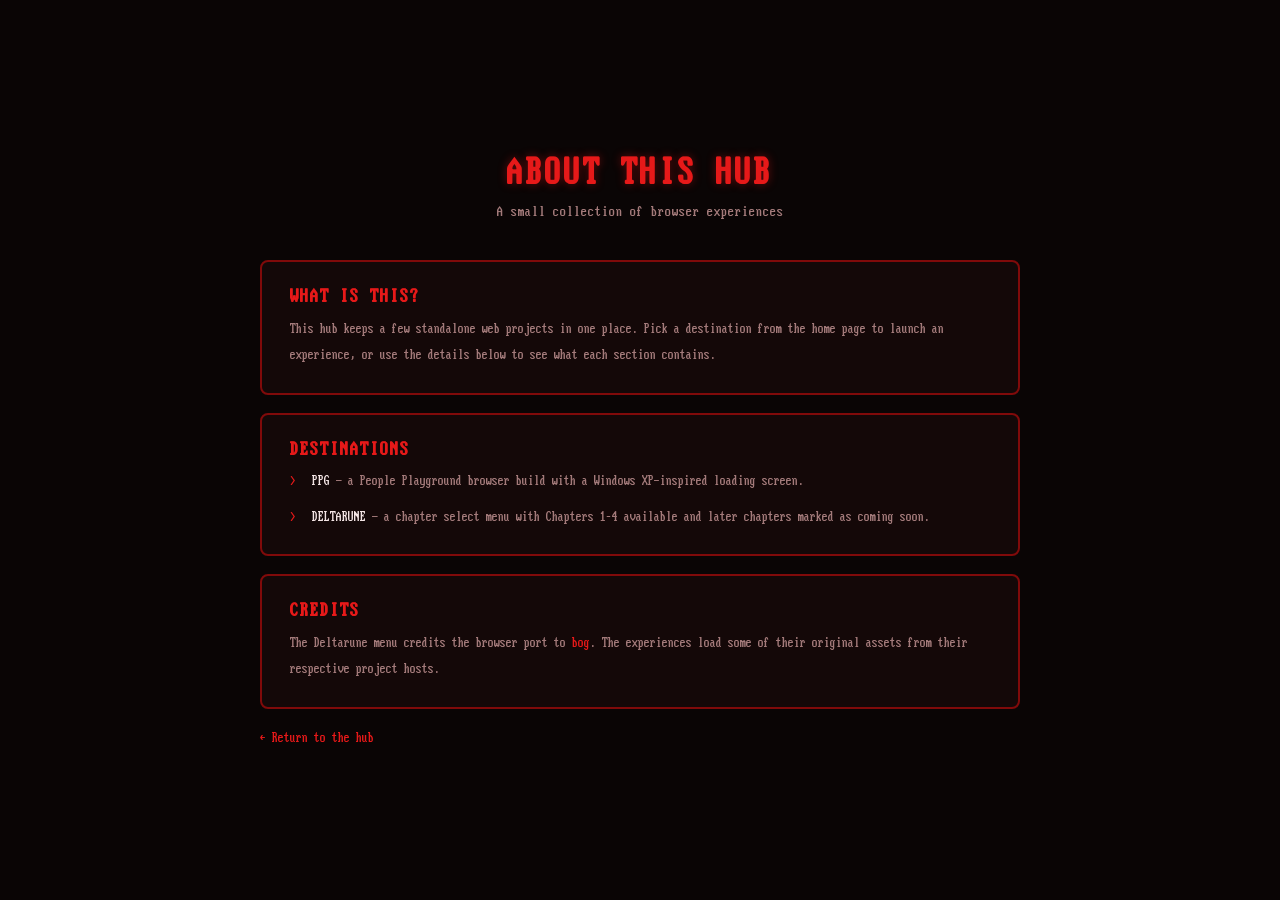
<file: info/index.html>
<!DOCTYPE html>
<html lang="en">
<head>
  <meta charset="UTF-8">
  <meta name="viewport" content="width=device-width, initial-scale=1.0">
  <title>Info | Hub</title>
  <link rel="stylesheet" href="../style.css">
</head>
<body>
  <main class="container info-page">
    <header class="header">
      <h1 class="title">ABOUT THIS HUB</h1>
      <p class="subtitle">A small collection of browser experiences</p>
    </header>

    <section class="info-section">
      <h2>What is this?</h2>
      <p>
        This hub keeps a few standalone web projects in one place. Pick a
        destination from the home page to launch an experience, or use the
        details below to see what each section contains.
      </p>
    </section>

    <section class="info-section">
      <h2>Destinations</h2>
      <ul class="info-list">
        <li>
          <strong>PPG</strong> — a People Playground browser build with a
          Windows XP-inspired loading screen.
        </li>
        <li>
          <strong>DELTARUNE</strong> — a chapter select menu with Chapters 1–4
          available and later chapters marked as coming soon.
        </li>
      </ul>
    </section>

    <section class="info-section">
      <h2>Credits</h2>
      <p>
        The Deltarune menu credits the browser port to
        <a class="info-link" href="https://truffled.lol" target="_blank" rel="noopener noreferrer">bog</a>.
        The experiences load some of their original assets from their
        respective project hosts.
      </p>
    </section>

    <a class="back-link" href="/">&larr; Return to the hub</a>
  </main>
</body>
</html>
</file>
<file: style.css>
/* ==========================================================================
   Custom Font Setup
   ========================================================================== */
@font-face {
  font-family: 'IBM Custom';
  src: url('fonts/Flexi_IBM_VGA_True.ttf') format('truetype');
  font-weight: normal;
  font-style: normal;
}

/* ==========================================================================
   CSS Variables (Red & Black Dark Theme)
   ========================================================================== */
:root {
  --bg-color: #0a0505;          /* Very dark charcoal/black base */
  --card-bg: #140808;           /* Slightly lighter dark background for cards */
  --text-primary: #f5e6e6;      /* Off-white with a slight red tint */
  --text-secondary: #a37a7a;    /* Muted reddish-gray text */
  --accent-red: #e61919;        /* Primary vibrant red */
  --accent-dark-red: #800a0a;   /* Deep red for borders/shadows */
  --glow-color: rgba(230, 25, 25, 0.4);
  
  --font-family: 'IBM Custom', monospace, sans-serif;
}

/* ==========================================================================
   Reset & Base Styles
   ========================================================================== */
* {
  box-sizing: border-box;
  margin: 0;
  padding: 0;
}

body {
  background-color: var(--bg-color);
  color: var(--text-primary);
  font-family: var(--font-family);
  min-height: 100vh;
  display: flex;
  justify-content: center;
  align-items: center;
  padding: 20px;
}

/* ==========================================================================
   Layout Containers
   ========================================================================== */
.container {
  width: 100%;
  max-width: 800px;
  text-align: center;
}

.header {
  margin-bottom: 40px;
}

.title {
  font-size: 2.5rem;
  color: var(--accent-red);
  text-transform: uppercase;
  letter-spacing: 2px;
  text-shadow: 0 0 10px var(--glow-color);
  margin-bottom: 10px;
}

.subtitle {
  color: var(--text-secondary);
  font-size: 1rem;
}

/* ==========================================================================
   Navigation Grid & Cards
   ========================================================================== */
.nav-grid {
  display: grid;
  grid-template-columns: repeat(auto-fit, minmax(250px, 1fr));
  gap: 20px;
}

.card {
  background-color: var(--card-bg);
  border: 2px solid var(--accent-dark-red);
  border-radius: 8px;
  padding: 25px;
  text-decoration: none;
  color: var(--text-primary);
  display: flex;
  justify-content: space-between;
  align-items: center;
  transition: all 0.3s ease;
  position: relative;
  overflow: hidden;
}

.card-content {
  text-align: left;
}

.card h2 {
  font-size: 1.5rem;
  color: var(--text-primary);
  margin-bottom: 5px;
  transition: color 0.3s ease;
}

.card p {
  font-size: 0.9rem;
  color: var(--text-secondary);
}

.card-arrow {
  font-size: 1.5rem;
  color: var(--accent-red);
  transition: transform 0.3s ease;
}

/* Hover & Focus Effects */
.card:hover {
  border-color: var(--accent-red);
  transform: translateY(-4px);
  box-shadow: 0 5px 20px var(--glow-color);
  background-color: #1c0a0a;
}

.card:hover h2 {
  color: var(--accent-red);
}

.card:hover .card-arrow {
  transform: translateX(5px);
}

/* Mobile responsiveness */
@media (max-width: 480px) {
  .title {
    font-size: 1.8rem;
  }
}

/* ==========================================================================
   Info Page
   ========================================================================== */
.info-page {
  max-width: 760px;
  text-align: left;
}

.info-page .header {
  text-align: center;
}

.info-section {
  background-color: var(--card-bg);
  border: 2px solid var(--accent-dark-red);
  border-radius: 8px;
  padding: 24px 28px;
  margin-bottom: 18px;
}

.info-section h2 {
  color: var(--accent-red);
  font-size: 1.3rem;
  letter-spacing: 1px;
  margin-bottom: 10px;
  text-transform: uppercase;
}

.info-section p {
  color: var(--text-secondary);
  font-size: 0.95rem;
  line-height: 1.7;
}

.info-section strong {
  color: var(--text-primary);
  font-weight: normal;
}

.info-list {
  display: grid;
  gap: 12px;
  list-style: none;
}

.info-list li {
  color: var(--text-secondary);
  font-size: 0.95rem;
  line-height: 1.6;
  padding-left: 22px;
  position: relative;
}

.info-list li::before {
  color: var(--accent-red);
  content: ">";
  left: 0;
  position: absolute;
}

.info-link,
.back-link {
  color: var(--accent-red);
  text-decoration: none;
  transition: color 0.2s ease;
}

.info-link:hover,
.back-link:hover {
  color: var(--text-primary);
}

.back-link {
  display: inline-block;
  font-size: 0.95rem;
  margin-top: 4px;
}

@media (max-width: 480px) {
  .info-section {
    padding: 20px;
  }
}
</file>
